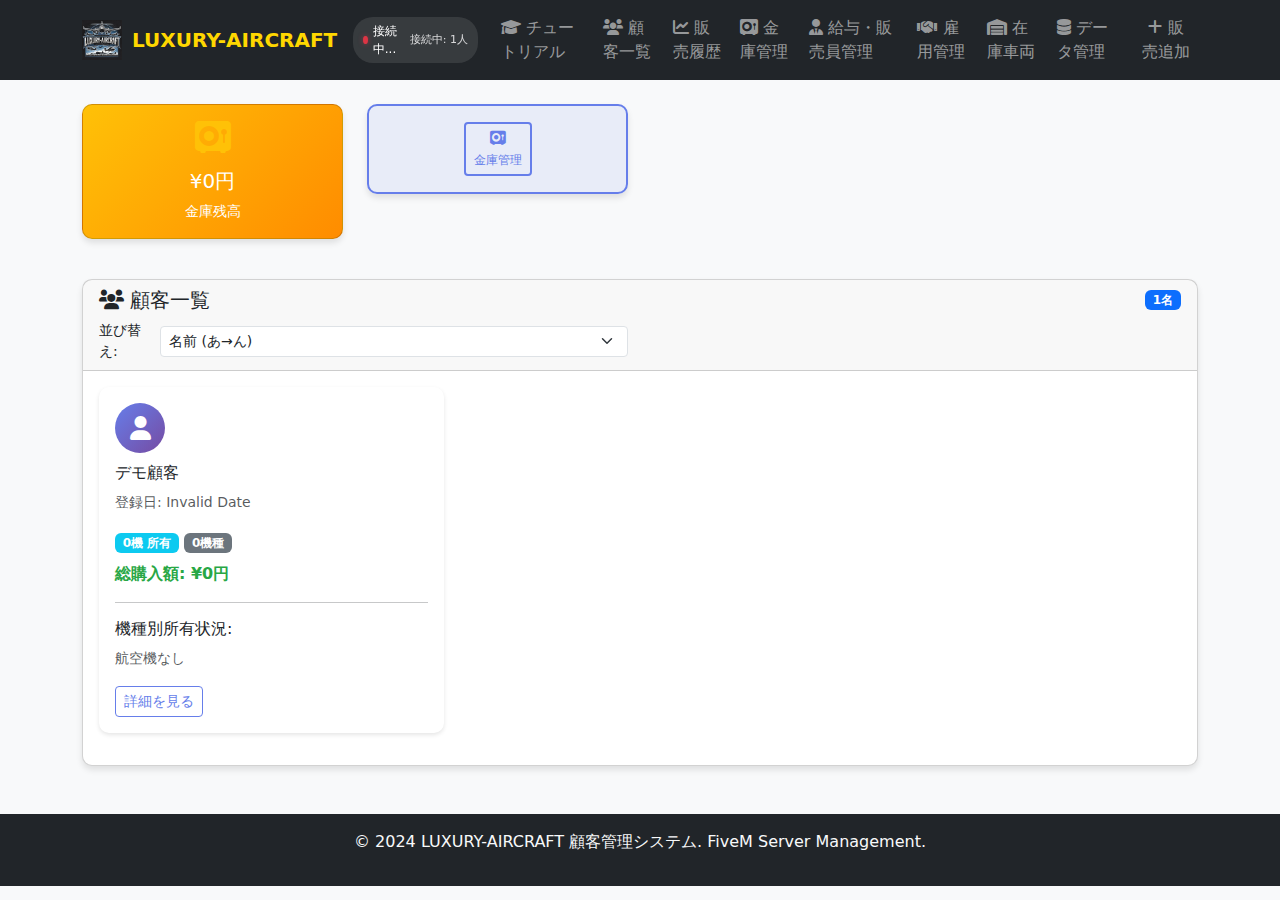
<file: index.html>
<!DOCTYPE html>
<html lang="ja">
<head>
    <meta charset="UTF-8">
    <meta name="viewport" content="width=device-width, initial-scale=1.0">
    <title>LUXURY-AIRCRAFT 顧客管理システム</title>
    <link href="https://cdn.jsdelivr.net/npm/bootstrap@5.1.3/dist/css/bootstrap.min.css" rel="stylesheet">
    <link href="https://cdnjs.cloudflare.com/ajax/libs/font-awesome/6.0.0/css/all.min.css" rel="stylesheet">
    <link href="style.css" rel="stylesheet">
</head>
<body class="bg-light">
    <!-- ナビゲーションバー -->
    <nav class="navbar navbar-expand-lg navbar-dark bg-dark">
        <div class="container">
            <a class="navbar-brand d-flex align-items-center" href="#" id="home-link">
                <img src="img/logo.png" alt="Luxury Aircraft Logo" style="height:40px; width:auto; margin-right:10px;">
                <span>LUXURY-AIRCRAFT</span>
            </a>
            <button class="navbar-toggler" type="button" data-bs-toggle="collapse" data-bs-target="#navbarNav">
                <span class="navbar-toggler-icon"></span>
            </button>
            <!-- 共有状態表示 -->
            <div class="store-connection">
                <div class="connection-status">
                    <div id="connection-indicator" class="indicator offline">
                        <span class="indicator-dot"></span>
                        <span id="connection-text">接続中...</span>
                    </div>
                    <div class="store-info">
                        <span id="online-users">接続中: 1人</span>
                    </div>
                </div>
            </div>
            
            <div class="collapse navbar-collapse" id="navbarNav">
                <ul class="navbar-nav ms-auto">
                    <li class="nav-item">
                        <a class="nav-link" href="#" onclick="showSectionAndCloseNav('tutorial')">
                            <i class="fas fa-graduation-cap"></i> チュートリアル
                        </a>
                    </li>
                    <li class="nav-item">
                        <a class="nav-link" href="#" onclick="showSectionAndCloseNav('customers')">
                            <i class="fas fa-users"></i> 顧客一覧
                        </a>
                    </li>

                    <li class="nav-item">
                        <a class="nav-link" href="#" onclick="showSectionAndCloseNav('sales')">
                            <i class="fas fa-chart-line"></i> 販売履歴
                        </a>
                    </li>
                    <li class="nav-item">
                        <a class="nav-link" href="#" onclick="showSectionAndCloseNav('cashbox')">
                            <i class="fas fa-vault"></i> 金庫管理
                        </a>
                    </li>
                    <li class="nav-item">
                        <a class="nav-link" href="#" onclick="showSectionAndCloseNav('salespeople')">
                            <i class="fas fa-user-tie"></i> 給与・販売員管理
                        </a>
                    </li>
                    <li class="nav-item">
                        <a class="nav-link" href="#" onclick="showSectionAndCloseNav('employment')">
                            <i class="fas fa-handshake"></i> 雇用管理
                        </a>
                    </li>
                    <li class="nav-item">
                        <a class="nav-link" href="#" onclick="showSectionAndCloseNav('inventory')">
                            <i class="fas fa-warehouse"></i> 在庫車両
                        </a>
                    </li>
                    <li class="nav-item">
                        <a class="nav-link" href="#" onclick="showSectionAndCloseNav('data-management')">
                            <i class="fas fa-database"></i> データ管理
                        </a>
                    </li>
                    <li class="nav-item">
                        <a class="nav-link btn btn-success ms-2" href="#" onclick="showSectionAndCloseNav('add-sale')">
                            <i class="fas fa-plus"></i> 販売追加
                        </a>
                    </li>
                </ul>
            </div>
        </div>
    </nav>

    <div class="container mt-4">

        <!-- ダッシュボード -->
        <div id="dashboard-section" class="section active">
            <div class="row mb-4">
                <div class="col-lg-3 col-md-4 mb-3">
                    <div class="card stats-card cashbox-card">
                        <div class="card-body text-center">
                            <i class="fas fa-vault fa-2x mb-3 text-warning"></i>
                            <h5 id="cashbox-balance">¥0</h5>
                            <p class="mb-0 small">金庫残高</p>
                        </div>
                    </div>
                </div>
                <div class="col-lg-3 col-md-4 mb-3">
                    <div class="card stats-card action-card">
                        <div class="card-body text-center">
                            <button class="btn btn-outline-primary btn-sm" onclick="showSectionAndCloseNav('cashbox')">
                                <i class="fas fa-vault"></i><br>
                                <span class="small">金庫管理</span>
                            </button>
                        </div>
                    </div>
                </div>
            </div>

            <div class="row">
                <div class="col-12">
                    <div class="card">
                        <div class="card-header">
                            <div class="d-flex justify-content-between align-items-center mb-2">
                                <h5 class="mb-0"><i class="fas fa-users"></i> 顧客一覧</h5>
                                <span class="badge bg-primary" id="customer-count">0名</span>
                            </div>
                            <div class="row align-items-center">
                                <div class="col-md-6">
                                    <div class="d-flex align-items-center">
                                        <label for="dashboard-sort" class="form-label me-2 mb-0 small">並び替え:</label>
                                                                <select class="form-select form-select-sm" id="dashboard-sort" onchange="handleDashboardSort()">
                            <option value="name-asc">名前 (あ→ん)</option>
                            <option value="name-desc">名前 (ん→あ)</option>
                            <option value="amount-desc">購入額 (高→低)</option>
                            <option value="amount-asc">購入額 (低→高)</option>
                            <option value="aircraft-desc">所有機数 (多→少)</option>
                            <option value="aircraft-asc">所有機数 (少→多)</option>
                            <option value="purchase-desc">購入日 (新→古)</option>
                            <option value="purchase-asc">購入日 (古→新)</option>
                        </select>
                                    </div>
                                </div>
                            </div>
                        </div>
                        <div class="card-body">
                            <div id="customers-grid" class="row">
                                <!-- 顧客カードがここに表示されます -->
                            </div>
                        </div>
                    </div>
                </div>
            </div>
        </div>

        <!-- チュートリアルセクション -->
        <div id="tutorial-section" class="section">
            <div class="card">
                <div class="card-header">
                    <h5><i class="fas fa-graduation-cap"></i> システムチュートリアル</h5>
                    <p class="mb-0 small text-muted">各機能の使い方を詳しく説明します</p>
                </div>
                <div class="card-body">
                    <!-- チュートリアル選択 -->
                    <div class="row mb-4">
                        <div class="col-md-12">
                            <div class="d-flex flex-wrap gap-2">
                                <button class="btn btn-outline-primary" onclick="showTutorial('overview')">
                                    <i class="fas fa-info-circle"></i> システム概要
                                </button>
                                <button class="btn btn-outline-success" onclick="showTutorial('dashboard')">
                                    <i class="fas fa-tachometer-alt"></i> ダッシュボード
                                </button>
                                <button class="btn btn-outline-info" onclick="showTutorial('customers')">
                                    <i class="fas fa-users"></i> 顧客管理
                                </button>
                                <button class="btn btn-outline-warning" onclick="showTutorial('sales')">
                                    <i class="fas fa-chart-line"></i> 販売管理
                                </button>
                                <button class="btn btn-outline-secondary" onclick="showTutorial('cashbox')">
                                    <i class="fas fa-vault"></i> 金庫管理
                                </button>
                                <button class="btn btn-outline-primary" onclick="showTutorial('salary')">
                                    <i class="fas fa-money-bill-wave"></i> 給与管理
                                </button>
                                <button class="btn btn-outline-danger" onclick="showTutorial('employment')">
                                    <i class="fas fa-user-tie"></i> 雇用管理
                                </button>
                                <button class="btn btn-outline-dark" onclick="showTutorial('inventory')">
                                    <i class="fas fa-warehouse"></i> 在庫管理
                                </button>
                                <button class="btn btn-outline-success" onclick="showTutorial('add-sale')">
                                    <i class="fas fa-plus"></i> 販売追加
                                </button>
                            </div>
                        </div>
                    </div>
                    
                    <!-- チュートリアル内容 -->
                    <div id="tutorial-content">
                        <div class="text-center py-5">
                            <i class="fas fa-graduation-cap fa-3x text-muted mb-3"></i>
                            <h4 class="text-muted">上のボタンから学習したい機能を選択してください</h4>
                            <p class="text-muted">各機能の詳細な使い方を画像付きで説明します</p>
                        </div>
                    </div>
                </div>
            </div>
        </div>

        <!-- 顧客一覧セクション -->
        <div id="customers-section" class="section">
            <div class="card">
                <div class="card-header">
                    <div class="d-flex justify-content-between align-items-center mb-2">
                        <h5 class="mb-0"><i class="fas fa-users"></i> 顧客一覧</h5>
                    </div>
                    
                    <!-- 検索・フィルター機能 -->
                    <div class="row align-items-center mb-3">
                        <div class="col-md-4">
                            <div class="d-flex align-items-center">
                                <label for="customers-sort" class="form-label me-2 mb-0 small">並び替え:</label>
                                <select class="form-select form-select-sm" id="customers-sort" onchange="handleCustomersSort()">
                                    <option value="name-asc">名前 (あ→ん)</option>
                                    <option value="name-desc">名前 (ん→あ)</option>
                                    <option value="amount-desc">購入額 (高→低)</option>
                                    <option value="amount-asc">購入額 (低→高)</option>
                                    <option value="aircraft-desc">所有機数 (多→少)</option>
                                    <option value="aircraft-asc">所有機数 (少→多)</option>
                                    <option value="purchase-desc">購入日 (新→古)</option>
                                    <option value="purchase-asc">購入日 (古→新)</option>
                                </select>
                            </div>
                        </div>
                        <div class="col-md-4">
                            <div class="d-flex align-items-center">
                                <label for="aircraft-filter" class="form-label me-2 mb-0 small">航空機検索:</label>
                                <select class="form-select form-select-sm" id="aircraft-filter" onchange="handleAircraftFilter()">
                                    <option value="">すべての顧客</option>
                                    <!-- 航空機選択肢はJavaScriptで動的に生成されます -->
                                </select>
                            </div>
                        </div>
                        <div class="col-md-4">
                            <div class="d-flex align-items-center">
                                <label for="ownership-filter" class="form-label me-2 mb-0 small">所有状況:</label>
                                <select class="form-select form-select-sm" id="ownership-filter" onchange="handleOwnershipFilter()">
                                    <option value="all">全員</option>
                                    <option value="owner">所有者のみ</option>
                                    <option value="non-owner">非所有者のみ</option>
                                </select>
                            </div>
                        </div>
                    </div>

                    <!-- 検索結果表示 -->
                    <div id="aircraft-search-result" class="alert alert-info" style="display: none;">
                        <!-- 検索結果の説明がここに表示されます -->
                    </div>
                </div>
                <div class="card-body">
                    <div class="table-responsive">
                        <table class="table table-hover">
                            <thead>
                                <tr>
                                    <th>顧客名</th>
                                    <th>読み仮名</th>
                                    <th>所有航空機数</th>
                                    <th>総購入額</th>
                                    <th>購入日</th>
                                    <th>操作</th>
                                </tr>
                            </thead>
                            <tbody id="customers-table">
                                <!-- 顧客データがここに表示されます -->
                            </tbody>
                        </table>
                    </div>
                </div>
            </div>
        </div>



        <!-- 販売履歴セクション -->
        <div id="sales-section" class="section">
            <div class="card">
                <div class="card-header">
                    <div class="d-flex justify-content-between align-items-center">
                        <h5 class="mb-0"><i class="fas fa-chart-line"></i> 販売履歴</h5>
                                                    <div>
                                <button class="btn btn-outline-primary btn-sm me-2" onclick="migrateToNewCalculationMethod()">
                                    <i class="fas fa-calculator"></i> 新計算方法に移行
                                </button>
                                <button class="btn btn-outline-danger btn-sm me-2" onclick="forceFullReinitialization()">
                                    <i class="fas fa-sync-alt"></i> 全データ再初期化
                                </button>
                                <button class="btn btn-outline-warning btn-sm" onclick="startManualDataMigration()">
                                    <i class="fas fa-database"></i> データ移行
                                </button>
                            </div>
                    </div>
                </div>
                <div class="card-body">
                    <div class="table-responsive">
                        <table class="table table-hover">
                            <thead>
                                <tr>
                                    <th>販売日</th>
                                    <th>顧客名</th>
                                    <th>航空機名</th>
                                    <th>台数</th>
                                    <th>販売方法</th>
                                    <th>総販売価格</th>
                                    <th>担当販売員</th>
                                    <th>販売員給与</th>
                                    <th>ディーラー利益</th>
                                    <th>操作</th>
                                </tr>
                            </thead>
                            <tbody id="sales-table">
                                <!-- 販売データがここに表示されます -->
                            </tbody>
                        </table>
                    </div>
                </div>
            </div>
        </div>

        <!-- データ管理セクション -->
        <div id="data-management-section" class="section">
            <div class="row">
                <!-- 同期機能 -->
                <div class="col-md-6 mb-4">
                    <div class="card">
                        <div class="card-header bg-primary text-white">
                            <h5 class="mb-0"><i class="fas fa-sync-alt"></i> データ同期機能</h5>
                        </div>
                        <div class="card-body">
                                                <div id="sync-status">
                        <div class="sync-status inactive">
                            <i class="fas fa-exclamation-circle"></i> GitHub Gist同期: 無効
                        </div>
                    </div>
                    
                    <div id="rate-limit-info" class="rate-limit-info" style="display: none;">
                        <h6><i class="fas fa-tachometer-alt"></i> APIレート制限情報</h6>
                        <div class="row">
                            <div class="col-md-6">
                                <small>残りリクエスト: <span id="rate-remaining">-</span></small>
                            </div>
                            <div class="col-md-6">
                                <small>リセット時刻: <span id="rate-reset">-</span></small>
                            </div>
                        </div>
                        <div class="progress mt-2" style="height: 8px;">
                            <div id="rate-progress" class="progress-bar" role="progressbar" style="width: 0%"></div>
                        </div>
                    </div>
                            
                            <div class="sync-info">
                                <h6><i class="fas fa-info-circle"></i> データ同期について</h6>
                                <p class="mb-2">GitHub Gistを使用してチーム全体でデータを自動同期できます。</p>
                                                                        <ul class="mb-0 small">
                                            <li>インテリジェント同期（変更時のみ実行）</li>
                                            <li>2分ごとにチェック、最大5分間隔で同期</li>
                                            <li>複数人同時作業対応</li>
                                            <li>データの競合を自動解決</li>
                                            <li>APIレート制限の自動管理</li>
                                        </ul>
                            </div>
                            
                            <div class="sync-controls">
                                <button class="btn btn-success" onclick="createDataGist()">
                                    <i class="fas fa-plus"></i> 新規同期作成
                                </button>
                                <button class="btn btn-primary" onclick="joinGistSync()">
                                    <i class="fas fa-link"></i> 同期に参加
                                </button>
                                <button class="btn btn-info" onclick="manualSync()">
                                    <i class="fas fa-sync"></i> 手動同期
                                </button>
                                <button class="btn btn-warning" onclick="disconnectGistSync()">
                                    <i class="fas fa-unlink"></i> 同期解除
                                </button>
                            </div>
                        </div>
                    </div>
                </div>
                
                <!-- データバックアップ・復元 -->
                <div class="col-md-6 mb-4">
                    <div class="card">
                        <div class="card-header bg-info text-white">
                            <h5 class="mb-0"><i class="fas fa-database"></i> データバックアップ</h5>
                        </div>
                        <div class="card-body">
                            <div class="sync-info">
                                <h6><i class="fas fa-shield-alt"></i> データの安全性</h6>
                                <p class="mb-2">重要なデータは定期的にバックアップを作成してください。</p>
                                <ul class="mb-0 small">
                                    <li>ローカルストレージに自動保存</li>
                                    <li>JSON形式でエクスポート可能</li>
                                    <li>ワンクリックでデータ復元</li>
                                    <li>データ整合性チェック機能</li>
                                </ul>
                            </div>
                            
                            <div class="sync-controls">
                                <button class="btn btn-success" onclick="exportAllData()">
                                    <i class="fas fa-download"></i> データエクスポート
                                </button>
                                <button class="btn btn-primary" onclick="importDataFromFile()">
                                    <i class="fas fa-upload"></i> データインポート
                                </button>
                                <button class="btn btn-warning" onclick="resetAllData()">
                                    <i class="fas fa-trash-alt"></i> 全データリセット
                                </button>
                            </div>
                        </div>
                    </div>
                </div>
            </div>
            
            <!-- GitHub Pages デプロイ -->
            <div class="card">
                <div class="card-header bg-success text-white">
                    <h5 class="mb-0"><i class="fab fa-github"></i> GitHub Pages デプロイ</h5>
                </div>
                <div class="card-body">
                    <div class="sync-info">
                        <h6><i class="fas fa-globe"></i> Webサイトとして公開</h6>
                        <p>このアプリケーションを無料でWebサイトとして公開できます。</p>
                    </div>
                    
                    <div class="sync-setup-form">
                        <div class="row">
                            <div class="col-md-6">
                                <div class="form-group">
                                    <label for="github-repo-url">GitHubリポジトリURL</label>
                                    <input type="url" id="github-repo-url" placeholder="https://github.com/username/repo-name">
                                </div>
                                <button class="btn btn-primary me-2" onclick="saveGitHubUrl()">
                                    <i class="fas fa-save"></i> URL保存
                                </button>
                                <button class="btn btn-outline-primary" onclick="openGitHubRepo()">
                                    <i class="fab fa-github"></i> リポジトリを開く
                                </button>
                            </div>
                            <div class="col-md-6">
                                <div class="form-group">
                                    <label for="github-pages-url">公開URL</label>
                                    <input type="url" id="github-pages-url" placeholder="https://username.github.io/repo-name">
                                </div>
                                <button class="btn btn-success me-2" onclick="savePublicUrl()">
                                    <i class="fas fa-save"></i> URL保存
                                </button>
                                <button class="btn btn-outline-success" onclick="openPublicPage()">
                                    <i class="fas fa-external-link-alt"></i> サイトを開く
                                </button>
                            </div>
                        </div>
                    </div>
                    
                    <div class="sync-controls">
                        <button class="btn btn-info" onclick="downloadAllFiles()">
                            <i class="fas fa-download"></i> 全ファイルダウンロード
                        </button>
                        <button class="btn btn-primary" onclick="copyPublicUrl()">
                            <i class="fas fa-copy"></i> URLをコピー
                        </button>
                    </div>
                </div>
            </div>
        </div>

        <!-- 販売追加セクション -->
        <div id="add-sale-section" class="section">
            <div class="card">
                <div class="card-header">
                    <h5><i class="fas fa-plus"></i> 新規販売登録</h5>
                </div>
                <div class="card-body">
                    <form id="sale-form">
                        <div class="row">
                            <div class="col-md-6">
                                <div class="mb-3">
                                    <label for="customer-select" class="form-label">顧客選択</label>
                                    <select class="form-select" id="customer-select" required onchange="handleCustomerChange(this)">
                                        <option value="">選択してください</option>
                                        <option value="new">新規顧客</option>
                                    </select>
                                    <div class="text-muted small">既存顧客または新規顧客を選択</div>
                                </div>
                                <div class="mb-3" id="new-customer-container" style="display: none;">
                                    <label for="customer-name" class="form-label">新規顧客名</label>
                                    <input type="text" class="form-control" id="customer-name">
                                    <div class="text-muted small">新規顧客の名前を入力してください</div>
                                </div>
                            </div>
                            <div class="col-md-6">
                                <div class="mb-3">
                                    <label for="sale-method" class="form-label">
                                        <i class="fas fa-cogs text-primary"></i> 販売方法選択
                                    </label>
                                    <select class="form-select border-primary" id="sale-method" onchange="handleSaleMethodChange(event)">
                                        <option value="inventory-priority">在庫から販売（優先・仕入れ0円）</option>
                                        <option value="new-purchase">新規仕入れで販売</option>
                                    </select>
                                    <div id="sale-method-info" class="text-success small">在庫がある場合は仕入れコスト0円で販売</div>
                                </div>
                                <div class="mb-3">
                                    <label for="aircraft-name" class="form-label">
                                        <i class="fas fa-plane text-secondary"></i> 航空機選択
                                    </label>
                                    <select class="form-select" id="aircraft-name" required onchange="handleAircraftChange(event)">
                                        <option value="">選択してください</option>
                                        <!-- 航空機選択肢はJavaScriptで動的に生成されます -->
                                    </select>
                                    <div id="aircraft-info" class="text-muted small mt-1">
                                        航空機を選択してください
                                    </div>
                                </div>
                            </div>
                        </div>
                        <div class="row">
                            <div class="col-md-6">
                                <div class="mb-3">
                                    <label for="salesperson-select" class="form-label">担当販売員</label>
                                    <select class="form-select" id="salesperson-select" required>
                                        <option value="">選択してください</option>
                                        <!-- 販売員選択肢はJavaScriptで動的に生成されます -->
                                    </select>
                                    <div class="text-muted small">販売を担当する販売員を選択してください</div>
                                </div>
                            </div>
                            <div class="col-md-6">
                                <div class="mb-3">
                                    <label for="sale-date" class="form-label">販売日</label>
                                    <input type="datetime-local" class="form-control" id="sale-date" required>
                                </div>
                            </div>
                        </div>
                        <div class="row">
                            <div class="col-md-3">
                                <div class="mb-3">
                                    <label for="quantity" class="form-label">台数</label>
                                    <input type="number" class="form-control" id="quantity" min="1" value="1" required oninput="updateDiscountCalculation()">
                                    <div class="text-muted small">購入台数</div>
                                </div>
                            </div>
                            <div class="col-md-3">
                                <div class="mb-3">
                                    <label for="sale-price" class="form-label">単価 (円)</label>
                                    <input type="number" class="form-control" id="sale-price" min="0" required oninput="updateDiscountCalculation()">
                                    <div id="price-info" class="text-info small mt-1"></div>
                                </div>
                            </div>
                            <div class="col-md-3">
                                <div class="mb-3">
                                    <label for="discount-rate" class="form-label">割引率 (%)</label>
                                    <input type="number" class="form-control" id="discount-rate" min="0" max="70" value="0" oninput="updateDiscountCalculation()">
                                    <div class="text-muted small">1台分のみ適用</div>
                                    <div id="discount-info" class="mt-1"></div>
                                </div>
                            </div>
                            <div class="col-md-3">
                                <div class="mb-3">
                                    <div class="form-check">
                                        <input class="form-check-input" type="checkbox" id="is-gift" onchange="handleGiftChange()">
                                        <label class="form-check-label" for="is-gift">
                                            <i class="fas fa-gift"></i> プレゼント
                                        </label>
                                    </div>
                                    <div class="text-muted small">無料でプレゼントする場合</div>
                                </div>
                            </div>
                        </div>
                        <!-- 新規航空機登録フォーム -->
                        <div class="mb-3" id="new-aircraft-container" style="display: none;">
                            <div class="card border-info">
                                <div class="card-header bg-info text-white">
                                    <h6 class="mb-0"><i class="fas fa-plus"></i> 新規航空機登録</h6>
                                </div>
                                <div class="card-body">
                                    <div class="row">
                                        <div class="col-md-6">
                                            <div class="mb-3">
                                                <label for="new-aircraft-name" class="form-label">航空機名</label>
                                                <input type="text" class="form-control" id="new-aircraft-name" placeholder="例: Boeing 747">
                                                <div class="text-muted small">新しい航空機の名前を入力してください</div>
                                            </div>
                                        </div>
                                        <div class="col-md-6">
                                            <div class="mb-3">
                                                <label for="new-aircraft-category" class="form-label">カテゴリ</label>
                                                <select class="form-select" id="new-aircraft-category">
                                                    <option value="">選択してください</option>
                                                    <option value="ヘリコプター (Vanila)">ヘリコプター (Vanila)</option>
                                                    <option value="MOD">MOD</option>
                                                    <option value="海外実車">海外実車</option>
                                                    <option value="軍事車両">軍事車両</option>
                                                    <option value="飛行機">飛行機</option>
                                                    <option value="その他">その他</option>
                                                </select>
                                                <div class="text-muted small">航空機のカテゴリを選択してください</div>
                                            </div>
                                        </div>
                                    </div>
                                    <div class="row">
                                        <div class="col-md-6">
                                            <div class="mb-3">
                                                <label for="new-aircraft-price" class="form-label">定価 (円)</label>
                                                <input type="number" class="form-control" id="new-aircraft-price" min="1" placeholder="100000000">
                                                <div class="text-muted small">航空機の定価を入力してください</div>
                                            </div>
                                        </div>
                                        <div class="col-md-6">
                                            <div class="mb-3">
                                                <label for="new-aircraft-english" class="form-label">英語名（任意）</label>
                                                <input type="text" class="form-control" id="new-aircraft-english" placeholder="例: Boeing 747">
                                                <div class="text-muted small">英語名（任意）</div>
                                            </div>
                                        </div>
                                    </div>
                                    <div class="d-flex gap-2">
                                        <button type="button" class="btn btn-info" onclick="registerNewAircraft()">
                                            <i class="fas fa-save"></i> 航空機を登録
                                        </button>
                                        <button type="button" class="btn btn-secondary" onclick="cancelNewAircraft()">
                                            <i class="fas fa-times"></i> キャンセル
                                        </button>
                                    </div>
                                </div>
                            </div>
                        </div>
                        
                        <!-- 新規仕入れフォーム -->
                        <div class="mb-3" id="new-purchase-container" style="display: none;">
                            <div class="card border-success">
                                <div class="card-header bg-success text-white">
                                    <h6 class="mb-0"><i class="fas fa-truck"></i> 新規仕入れ情報</h6>
                                </div>
                                <div class="card-body">
                                    <div class="row">
                                        <div class="col-md-6">
                                            <div class="mb-3">
                                                <label for="purchase-aircraft-name" class="form-label">航空機選択</label>
                                                <select class="form-select" id="purchase-aircraft-name" onchange="handlePurchaseAircraftChange(event)">
                                                    <option value="">航空機を選択してください</option>
                                                    <!-- 航空機選択肢はJavaScriptで動的に生成されます -->
                                                </select>
                                                <div class="text-muted small">仕入れする航空機を選択してください</div>
                                            </div>
                                        </div>
                                        <div class="col-md-6">
                                            <div class="mb-3">
                                                <label for="purchase-quantity" class="form-label">仕入れ数量</label>
                                                <input type="number" class="form-control" id="purchase-quantity" min="1" value="1" onchange="updatePurchaseCalculation()">
                                                <div class="text-muted small">仕入れする数量を入力してください</div>
                                            </div>
                                        </div>
                                    </div>
                                    <div class="row">
                                        <div class="col-md-6">
                                            <div class="mb-3">
                                                <label for="purchase-price-per-unit" class="form-label">仕入れ単価（円）</label>
                                                <input type="number" class="form-control" id="purchase-price-per-unit" min="1" onchange="updatePurchaseCalculation()">
                                                <div class="text-muted small" id="purchase-price-suggestion">推奨仕入れ価格が表示されます</div>
                                            </div>
                                        </div>
                                        <div class="col-md-6">
                                            <div class="mb-3">
                                                <label class="form-label">仕入れ合計</label>
                                                <div class="form-control-plaintext fw-bold" id="purchase-total-display">¥0</div>
                                                <div class="text-muted small">仕入れ単価 × 数量</div>
                                            </div>
                                        </div>
                                    </div>
                                    <div class="alert alert-info">
                                        <i class="fas fa-info-circle"></i> 
                                        <strong>新規仕入れ販売</strong>: 仕入れと同時に販売を行います。余剰分は在庫として保管されます。
                                    </div>
                                    <div class="d-flex gap-2">
                                        <button type="button" class="btn btn-success" onclick="confirmNewPurchase()">
                                            <i class="fas fa-check"></i> 仕入れ情報を確定
                                        </button>
                                        <button type="button" class="btn btn-secondary" onclick="cancelNewPurchase()">
                                            <i class="fas fa-times"></i> キャンセル
                                        </button>
                                    </div>
                                </div>
                            </div>
                        </div>
                        <button type="submit" class="btn btn-primary">
                            <i class="fas fa-save"></i> 販売を登録
                        </button>
                        <button type="button" class="btn btn-secondary ms-2" onclick="clearForm()">
                            <i class="fas fa-times"></i> クリア
                        </button>
                    </form>
                </div>
            </div>
        </div>

        <!-- 金庫管理セクション -->
        <div id="cashbox-section" class="section">
            <div class="row">
                <!-- 現在の金庫状況 -->
                <div class="col-md-4 mb-4">
                    <div class="card cashbox-status-card">
                        <div class="card-header bg-warning text-dark">
                            <h5 class="mb-0"><i class="fas fa-vault"></i> 金庫状況</h5>
                        </div>
                        <div class="card-body text-center">
                            <i class="fas fa-vault fa-4x mb-3 text-warning"></i>
                            <h3 class="text-warning mb-3">
                                現在残高
                            </h3>
                            <h2 class="price-tag mb-4" id="cashbox-current-balance">¥0</h2>
                            <div class="row text-center">
                                <div class="col-6">
                                    <small class="text-muted">入金回数</small>
                                    <h6 id="deposit-count">0回</h6>
                                </div>
                                <div class="col-6">
                                    <small class="text-muted">出金回数</small>
                                    <h6 id="withdrawal-count">0回</h6>
                                </div>
                            </div>
                        </div>
                    </div>
                </div>

                <!-- 手動操作 -->
                <div class="col-md-8 mb-4">
                    <div class="card">
                        <div class="card-header">
                            <h5 class="mb-0"><i class="fas fa-hand-holding-usd"></i> 手動操作</h5>
                        </div>
                        <div class="card-body">
                            <div class="row">
                                <!-- 手動入金フォーム -->
                                <div class="col-lg-4 col-md-6 mb-3">
                                    <div class="card border-success">
                                        <div class="card-header bg-success text-white">
                                            <h6 class="mb-0"><i class="fas fa-plus-circle"></i> 手動入金</h6>
                                        </div>
                                        <div class="card-body">
                                            <form id="deposit-form">
                                                <div class="mb-3">
                                                    <label for="deposit-amount" class="form-label">入金額 (円)</label>
                                                    <input type="number" class="form-control" id="deposit-amount" min="1" required>
                                                </div>
                                                <div class="mb-3">
                                                    <label for="deposit-description" class="form-label">内容</label>
                                                    <input type="text" class="form-control" id="deposit-description" placeholder="例: 外部収入、補填" required>
                                                </div>
                                                <button type="submit" class="btn btn-success w-100">
                                                    <i class="fas fa-plus-circle"></i> 入金実行
                                                </button>
                                            </form>
                                        </div>
                                    </div>
                                </div>

                                <!-- 出金フォーム -->
                                <div class="col-lg-4 col-md-6 mb-3">
                                    <div class="card border-danger">
                                        <div class="card-header bg-danger text-white">
                                            <h6 class="mb-0"><i class="fas fa-minus-circle"></i> 手動出金</h6>
                                        </div>
                                        <div class="card-body">
                                            <form id="withdrawal-form">
                                                <div class="mb-3">
                                                    <label for="withdrawal-amount" class="form-label">出金額 (円)</label>
                                                    <input type="number" class="form-control" id="withdrawal-amount" min="1" required>
                                                </div>
                                                <div class="mb-3">
                                                    <label for="withdrawal-description" class="form-label">内容</label>
                                                    <input type="text" class="form-control" id="withdrawal-description" placeholder="例: イベント支払い" required>
                                                </div>
                                                <button type="submit" class="btn btn-danger w-100">
                                                    <i class="fas fa-minus-circle"></i> 出金実行
                                                </button>
                                            </form>
                                        </div>
                                    </div>
                                </div>

                                <!-- 残高調整フォーム -->
                                <div class="col-lg-4 col-md-12 mb-3">
                                    <div class="card border-info">
                                        <div class="card-header bg-info text-white">
                                            <h6 class="mb-0"><i class="fas fa-edit"></i> 残高調整</h6>
                                        </div>
                                        <div class="card-body">
                                            <form id="adjustment-form">
                                                <div class="mb-3">
                                                    <label for="adjustment-balance" class="form-label">新しい残高 (円)</label>
                                                    <input type="number" class="form-control" id="adjustment-balance" min="0" required>
                                                </div>
                                                <div class="mb-3">
                                                    <label for="adjustment-description" class="form-label">調整理由</label>
                                                    <input type="text" class="form-control" id="adjustment-description" placeholder="例: 手動修正、実地確認" required>
                                                </div>
                                                <button type="submit" class="btn btn-info w-100">
                                                    <i class="fas fa-edit"></i> 残高調整
                                                </button>
                                            </form>
                                        </div>
                                    </div>
                                </div>
                            </div>
                        </div>
                    </div>
                </div>
            </div>

            <!-- 金庫履歴 -->
            <div class="card">
                <div class="card-header">
                    <div class="d-flex justify-content-between align-items-center">
                        <h5 class="mb-0"><i class="fas fa-history"></i> 金庫履歴</h5>
                        <button class="btn btn-outline-warning btn-sm" onclick="forceCashboxReconstruction()">
                            <i class="fas fa-sync"></i> 金庫データ再構築
                        </button>
                    </div>
                </div>
                <div class="card-body">
                    <div class="table-responsive">
                        <table class="table table-hover">
                            <thead>
                                <tr>
                                    <th>日時</th>
                                    <th>種類</th>
                                    <th>金額</th>
                                    <th>内容</th>
                                    <th>残高</th>
                                </tr>
                            </thead>
                            <tbody id="cashbox-history-table">
                                <!-- 金庫履歴がここに表示されます -->
                            </tbody>
                        </table>
                    </div>
                </div>
            </div>
        </div>

        <!-- 在庫車両管理セクション -->
        <div id="inventory-section" class="section">
            <div class="row">
                <!-- 在庫統計 -->
                <div class="col-md-4 mb-4">
                    <div class="card">
                        <div class="card-header bg-primary text-white">
                            <h5 class="mb-0"><i class="fas fa-warehouse"></i> 在庫状況</h5>
                        </div>
                        <div class="card-body text-center">
                            <i class="fas fa-plane fa-4x mb-3 text-primary"></i>
                            <h3 class="text-primary mb-3">在庫車両</h3>
                            <h2 class="mb-4" id="inventory-count">0台</h2>
                            <div class="row text-center">
                                <div class="col-6">
                                    <small class="text-muted">総在庫価値</small>
                                    <h6 class="price-tag" id="inventory-value">¥0</h6>
                                </div>
                                <div class="col-6">
                                    <small class="text-muted">仕入コスト</small>
                                    <h6 class="text-info" id="inventory-cost">¥0</h6>
                                </div>
                            </div>
                        </div>
                    </div>
                </div>

                <!-- 在庫追加フォーム -->
                <div class="col-md-8 mb-4">
                    <div class="card">
                        <div class="card-header">
                            <h5 class="mb-0"><i class="fas fa-plus"></i> 在庫車両追加</h5>
                        </div>
                        <div class="card-body">
                            <form id="inventory-form">
                                <div class="row">
                                    <div class="col-md-6">
                                        <div class="mb-3">
                                            <label for="inventory-aircraft-name" class="form-label">航空機名</label>
                                            <select class="form-select" id="inventory-aircraft-name" required>
                                                <option value="">選択してください</option>
                                                <!-- 航空機選択肢はJavaScriptで動的に生成されます -->
                                            </select>
                                            <div id="inventory-aircraft-info" class="text-muted small mt-1">
                                                航空機を選択してください
                                            </div>
                                        </div>
                                    </div>
                                    <div class="col-md-6">
                                        <div class="mb-3">
                                            <label for="inventory-quantity" class="form-label">在庫数</label>
                                            <input type="number" class="form-control" id="inventory-quantity" min="1" value="1" required>
                                            <div class="text-muted small">追加する在庫数</div>
                                        </div>
                                    </div>
                                </div>
                                <div class="row">
                                    <div class="col-md-6">
                                        <div class="mb-3">
                                            <label for="inventory-purchase-price" class="form-label">仕入価格 (円)</label>
                                            <input type="number" class="form-control" id="inventory-purchase-price" min="0" required>
                                            <div id="inventory-price-info" class="text-info small mt-1"></div>
                                        </div>
                                        <div class="mb-3">
                                            <div class="form-check">
                                                <input class="form-check-input" type="checkbox" id="inventory-free-stock" onchange="handleFreeStockChange()">
                                                <label class="form-check-label" for="inventory-free-stock">
                                                    <i class="fas fa-gift"></i> 無償在庫（仕入価格0円）
                                                </label>
                                            </div>
                                            <div class="text-muted small">もともとディーラーにあった車両など</div>
                                        </div>
                                    </div>
                                    <div class="col-md-6">
                                        <div class="mb-3">
                                            <label for="inventory-date" class="form-label">仕入日</label>
                                            <input type="datetime-local" class="form-control" id="inventory-date" required>
                                        </div>
                                    </div>
                                </div>
                                <div class="mb-3">
                                    <label for="inventory-notes" class="form-label">メモ</label>
                                    <input type="text" class="form-control" id="inventory-notes" placeholder="例: 新品、中古、特殊仕様など">
                                    <div class="text-muted small">在庫に関するメモ（任意）</div>
                                </div>
                                <button type="submit" class="btn btn-primary">
                                    <i class="fas fa-save"></i> 在庫追加
                                </button>
                                <button type="button" class="btn btn-secondary ms-2" onclick="clearInventoryForm()">
                                    <i class="fas fa-times"></i> クリア
                                </button>
                            </form>
                        </div>
                    </div>
                </div>
            </div>

            <!-- 在庫一覧 -->
            <div class="card">
                <div class="card-header">
                    <h5 class="mb-0"><i class="fas fa-list"></i> 在庫車両一覧</h5>
                </div>
                <div class="card-body">
                    <div class="table-responsive">
                        <table class="table table-hover">
                            <thead>
                                <tr>
                                    <th>航空機名</th>
                                    <th>在庫数</th>
                                    <th>仕入価格</th>
                                    <th>仕入日</th>
                                    <th>種別</th>
                                    <th>メモ</th>
                                    <th>操作</th>
                                </tr>
                            </thead>
                            <tbody id="inventory-table">
                                <!-- 在庫データがここに表示されます -->
                            </tbody>
                        </table>
                    </div>
                </div>
            </div>
        </div>

        <!-- 給与・販売員管理セクション -->
        <div id="salespeople-section" class="section">
            <div class="row mb-4">
                <!-- 給与管理カード -->
                <div class="col-md-6 mb-3">
                    <div class="card">
                        <div class="card-header bg-warning text-dark">
                            <h5><i class="fas fa-money-bill-wave"></i> 給与管理</h5>
                        </div>
                        <div class="card-body">
                            <div class="row text-center">
                                <div class="col-6">
                                    <div class="card stats-card">
                                        <div class="card-body">
                                            <h4 class="text-warning" id="total-pending-salary">¥0</h4>
                                            <small class="text-muted">未払い給与合計</small>
                                        </div>
                                    </div>
                                </div>
                                <div class="col-6">
                                    <div class="card stats-card">
                                        <div class="card-body">
                                            <button class="btn btn-success btn-sm" onclick="payAllSalaries()" id="pay-all-salaries-btn">
                                                <i class="fas fa-money-bill-wave"></i><br>
                                                <span class="small">全員給与支払い</span>
                                            </button>
                                        </div>
                                    </div>
                                </div>
                            </div>
                            <div class="mt-3">
                                <div class="alert alert-info">
                                    <h6><i class="fas fa-info-circle"></i> 給与管理について</h6>
                                    <p class="mb-0 small">Discordの「販売報告」チャンネルで各販売員が投稿した販売報告に対してチェックのリアクションを付けることで、給与が計算されます。サイト上で「全員給与支払い」ボタンを押すことで、未払い給与を一括で支払った判定になります。</p>
                                    <button class="btn btn-outline-warning btn-sm mt-2" onclick="forceSalaryReconstruction()">
                                        <i class="fas fa-sync"></i> 給与記録再構築
                                    </button>
                                </div>
                            </div>
                        </div>
                    </div>
                </div>

                <!-- 給与詳細カード -->
                <div class="col-md-6 mb-3">
                    <div class="card">
                        <div class="card-header bg-info text-white">
                            <h5><i class="fas fa-chart-bar"></i> 給与詳細</h5>
                        </div>
                        <div class="card-body">
                            <div id="salary-details">
                                <!-- 給与詳細がここに表示されます -->
                            </div>
                        </div>
                    </div>
                </div>
            </div>

            <!-- 販売員一覧 -->
            <div class="card">
                <div class="card-header">
                    <h5><i class="fas fa-user-tie"></i> 販売員一覧</h5>
                </div>
                <div class="card-body">
                    <div class="table-responsive">
                        <table class="table table-hover">
                            <thead>
                                <tr>
                                    <th>販売員名</th>
                                    <th>雇用日</th>
                                    <th>売上実績</th>
                                    <th>未払い給与</th>
                                    <th>受取給与</th>
                                    <th>雇用状態</th>
                                    <th>操作</th>
                                </tr>
                            </thead>
                            <tbody id="salespeople-table">
                                <!-- 販売員データがここに表示されます -->
                            </tbody>
                        </table>
                    </div>
                </div>
            </div>
        </div>

        <!-- 雇用管理セクション -->
        <div id="employment-section" class="section">
            <div class="row">
                <!-- 新規雇用フォーム -->
                <div class="col-md-6 mb-4">
                    <div class="card">
                        <div class="card-header">
                            <h5><i class="fas fa-plus"></i> 新規販売員雇用</h5>
                        </div>
                        <div class="card-body">
                            <form id="employment-form">
                                <div class="mb-3">
                                    <label for="salesperson-name" class="form-label">販売員名</label>
                                    <input type="text" class="form-control" id="salesperson-name" required>
                                    <div class="text-muted small">雇用する販売員の名前を入力してください</div>
                                </div>
                                <div class="mb-3">
                                    <label for="employment-date" class="form-label">雇用日</label>
                                    <input type="date" class="form-control" id="employment-date" required>
                                    <div class="text-muted small">雇用開始日を設定してください</div>
                                </div>
                                <div class="mb-3">
                                    <label for="employment-note" class="form-label">雇用メモ</label>
                                    <input type="text" class="form-control" id="employment-note" placeholder="例: 優秀な営業スキル、航空機知識豊富">
                                    <div class="text-muted small">雇用に関するメモ（任意）</div>
                                </div>
                                <button type="submit" class="btn btn-primary w-100">
                                    <i class="fas fa-handshake"></i> 雇用登録
                                </button>
                            </form>
                        </div>
                    </div>
                </div>

                <!-- 雇用統計 -->
                <div class="col-md-6 mb-4">
                    <div class="card">
                        <div class="card-header">
                            <h5><i class="fas fa-chart-pie"></i> 雇用統計</h5>
                        </div>
                        <div class="card-body">
                            <div class="row text-center">
                                <div class="col-3">
                                    <div class="card stats-card">
                                        <div class="card-body">
                                            <h4 class="text-primary" id="active-salespeople-count">0</h4>
                                            <small class="text-muted">在籍販売員</small>
                                        </div>
                                    </div>
                                </div>
                                <div class="col-3">
                                    <div class="card stats-card">
                                        <div class="card-body">
                                            <h4 class="text-warning" id="leave-salespeople-count">0</h4>
                                            <small class="text-muted">休職販売員</small>
                                        </div>
                                    </div>
                                </div>
                                <div class="col-3">
                                    <div class="card stats-card">
                                        <div class="card-body">
                                            <h4 class="text-success" id="total-sales-count">0</h4>
                                            <small class="text-muted">総売上件数</small>
                                        </div>
                                    </div>
                                </div>
                                <div class="col-3">
                                    <div class="card stats-card">
                                        <div class="card-body">
                                            <h4 class="text-warning" id="total-commission-paid">¥0</h4>
                                            <small class="text-muted">総支払給与</small>
                                        </div>
                                    </div>
                                </div>
                            </div>
                        </div>
                    </div>
                </div>
            </div>

            <!-- 雇用履歴 -->
            <div class="card">
                <div class="card-header">
                    <h5><i class="fas fa-history"></i> 雇用履歴</h5>
                </div>
                <div class="card-body">
                    <div class="table-responsive">
                        <table class="table table-hover">
                            <thead>
                                <tr>
                                    <th>雇用日</th>
                                    <th>販売員名</th>
                                    <th>雇用メモ</th>
                                    <th>雇用状態</th>
                                    <th>操作</th>
                                </tr>
                            </thead>
                            <tbody id="employment-history-table">
                                <!-- 雇用履歴がここに表示されます -->
                            </tbody>
                        </table>
                    </div>
                </div>
            </div>
        </div>
    </div>

    <!-- 顧客詳細モーダル -->
    <div class="modal fade" id="customerModal" tabindex="-1">
        <div class="modal-dialog modal-lg">
            <div class="modal-content">
                <div class="modal-header">
                    <h5 class="modal-title"><i class="fas fa-user"></i> 顧客詳細</h5>
                    <button type="button" class="btn-close" data-bs-dismiss="modal"></button>
                </div>
                <div class="modal-body" id="customer-modal-content">
                    <!-- 顧客詳細情報がここに表示されます -->
                </div>
            </div>
        </div>
    </div>

    <!-- データ移行モーダル -->
    <div class="modal fade" id="dataMigrationModal" tabindex="-1" data-bs-backdrop="static" data-bs-keyboard="false">
        <div class="modal-dialog modal-lg">
            <div class="modal-content">
                <div class="modal-header bg-warning text-dark">
                    <h5 class="modal-title"><i class="fas fa-database"></i> 既存データの販売員情報更新</h5>
                </div>
                <div class="modal-body">
                    <div class="alert alert-info">
                        <h6><i class="fas fa-info-circle"></i> データ移行について</h6>
                        <p>販売員情報が不足している既存の売上履歴が見つかりました。各販売記録に販売員を割り当てることで、正確な給与計算と統計を行うことができます。</p>
                    </div>

                    <div id="migration-records-container">
                        <!-- 移行対象の販売記録がここに表示されます -->
                    </div>

                    <div class="alert alert-warning">
                        <h6><i class="fas fa-exclamation-triangle"></i> 注意事項</h6>
                        <ul class="mb-0">
                            <li>販売員を割り当てることで、販売員給与が正しく計算されます</li>
                            <li>金庫残高は自動的に調整されます</li>
                            <li>この操作は元に戻すことができません</li>
                        </ul>
                    </div>
                </div>
                <div class="modal-footer">
                    <button type="button" class="btn btn-secondary" onclick="skipDataMigration()">
                        <i class="fas fa-times"></i> 後で行う
                    </button>
                    <button type="button" class="btn btn-primary" onclick="executeDataMigration()">
                        <i class="fas fa-database"></i> データ移行を実行
                    </button>
                </div>
            </div>
        </div>
    </div>

    <!-- 販売記録編集モーダル -->
    <div class="modal fade" id="editSaleModal" tabindex="-1">
        <div class="modal-dialog modal-lg">
            <div class="modal-content">
                <div class="modal-header">
                    <h5 class="modal-title"><i class="fas fa-edit"></i> 販売記録編集</h5>
                    <button type="button" class="btn-close" data-bs-dismiss="modal"></button>
                </div>
                <div class="modal-body">
                    <form id="edit-sale-form">
                        <input type="hidden" id="edit-sale-id">
                        
                        <!-- 基本情報（読み取り専用） -->
                        <div class="alert alert-info">
                            <h6><i class="fas fa-info-circle"></i> 編集対象の販売記録</h6>
                            <div class="row">
                                <div class="col-md-6">
                                    <strong>顧客名:</strong> <span id="edit-customer-name-display"></span>
                                </div>
                                <div class="col-md-6">
                                    <strong>元の販売価格:</strong> <span id="edit-original-price-display"></span>
                                </div>
                            </div>
                        </div>

                        <div class="row">
                            <!-- 航空機名 -->
                            <div class="col-md-6">
                                <div class="mb-3">
                                    <label for="edit-aircraft-name" class="form-label">航空機名</label>
                                    <select class="form-select" id="edit-aircraft-name" required>
                                        <option value="">選択してください</option>
                                        <!-- 航空機選択肢はJavaScriptで動的に生成されます -->
                                    </select>
                                </div>
                            </div>
                            
                            <!-- 担当販売員 -->
                            <div class="col-md-6">
                                <div class="mb-3">
                                    <label for="edit-salesperson-select" class="form-label">担当販売員</label>
                                    <select class="form-select" id="edit-salesperson-select" required>
                                        <option value="">選択してください</option>
                                        <!-- 販売員選択肢はJavaScriptで動的に生成されます -->
                                    </select>
                                </div>
                            </div>
                        </div>
                        
                        <div class="row">
                            <!-- 台数 -->
                            <div class="col-md-3">
                                <div class="mb-3">
                                    <label for="edit-quantity" class="form-label">台数</label>
                                    <input type="number" class="form-control" id="edit-quantity" min="1" required oninput="updateEditDiscountCalculation()">
                                </div>
                            </div>
                            
                            <!-- 単価 -->
                            <div class="col-md-3">
                                <div class="mb-3">
                                    <label for="edit-sale-price" class="form-label">単価 (円)</label>
                                    <input type="number" class="form-control" id="edit-sale-price" min="0" required oninput="updateEditDiscountCalculation()">
                                    <div id="edit-price-info" class="text-info small mt-1"></div>
                                </div>
                            </div>
                            
                            <!-- 割引率 -->
                            <div class="col-md-3">
                                <div class="mb-3">
                                    <label for="edit-discount-rate" class="form-label">割引率 (%)</label>
                                    <input type="number" class="form-control" id="edit-discount-rate" min="0" max="70" oninput="updateEditDiscountCalculation()">
                                    <div class="text-muted small">1台分のみ適用</div>
                                    <div id="edit-discount-info" class="mt-1"></div>
                                </div>
                            </div>
                            
                            <!-- 販売日 -->
                            <div class="col-md-3">
                                <div class="mb-3">
                                    <label for="edit-sale-date" class="form-label">販売日</label>
                                    <input type="datetime-local" class="form-control" id="edit-sale-date" required>
                                </div>
                            </div>
                        </div>

                        <!-- カスタム航空機入力フィールド -->
                        <div class="mb-3" id="edit-custom-aircraft-container" style="display: none;">
                            <label for="edit-custom-aircraft" class="form-label">航空機名（カスタム）</label>
                            <input type="text" class="form-control" id="edit-custom-aircraft">
                        </div>

                        <!-- 計算結果表示 -->
                        <div class="alert alert-secondary" id="edit-calculation-result">
                            <h6><i class="fas fa-calculator"></i> 計算結果</h6>
                            <div id="edit-calculation-details"></div>
                        </div>
                    </form>
                </div>
                <div class="modal-footer">
                    <button type="button" class="btn btn-secondary" data-bs-dismiss="modal">
                        <i class="fas fa-times"></i> キャンセル
                    </button>
                    <button type="button" class="btn btn-primary" onclick="saveSaleEdit()">
                        <i class="fas fa-save"></i> 保存
                    </button>
                </div>
            </div>
        </div>
    </div>

    <!-- 通知ポップアップモーダル -->
    <div class="modal fade" id="notificationModal" tabindex="-1" data-bs-backdrop="static" data-bs-keyboard="false">
        <div class="modal-dialog modal-dialog-centered">
            <div class="modal-content">
                <div class="modal-header" id="notification-header">
                    <h5 class="modal-title" id="notification-title">
                        <i class="fas fa-check-circle text-success"></i> 登録完了
                    </h5>
                    <button type="button" class="btn-close" data-bs-dismiss="modal"></button>
                </div>
                <div class="modal-body text-center" id="notification-body">
                    <!-- 通知内容がここに表示されます -->
                </div>
                <div class="modal-footer">
                    <button type="button" class="btn btn-primary" data-bs-dismiss="modal">
                        <i class="fas fa-check"></i> OK
                    </button>
                </div>
            </div>
        </div>
    </div>

    <!-- トースト通知エリア -->
    <div class="toast-container position-fixed bottom-0 end-0 p-3" style="z-index: 11;">
        <div id="successToast" class="toast align-items-center text-white bg-success border-0" role="alert">
            <div class="d-flex">
                <div class="toast-body" id="toast-message">
                    <!-- トーストメッセージがここに表示されます -->
                </div>
                <button type="button" class="btn-close btn-close-white me-2 m-auto" data-bs-dismiss="toast"></button>
            </div>
        </div>
        <div id="errorToast" class="toast align-items-center text-white bg-danger border-0" role="alert">
            <div class="d-flex">
                <div class="toast-body" id="error-toast-message">
                    <!-- エラーメッセージがここに表示されます -->
                </div>
                <button type="button" class="btn-close btn-close-white me-2 m-auto" data-bs-dismiss="toast"></button>
            </div>
        </div>
    </div>

    <footer class="bg-dark text-light text-center py-3 mt-5">
        <div class="container">
            <p>&copy; 2024 LUXURY-AIRCRAFT 顧客管理システム. FiveM Server Management.</p>
        </div>
    </footer>

    <script src="https://cdn.jsdelivr.net/npm/bootstrap@5.1.3/dist/js/bootstrap.bundle.min.js"></script>
    <script src="script.js"></script>
</body>
</html>
</file>
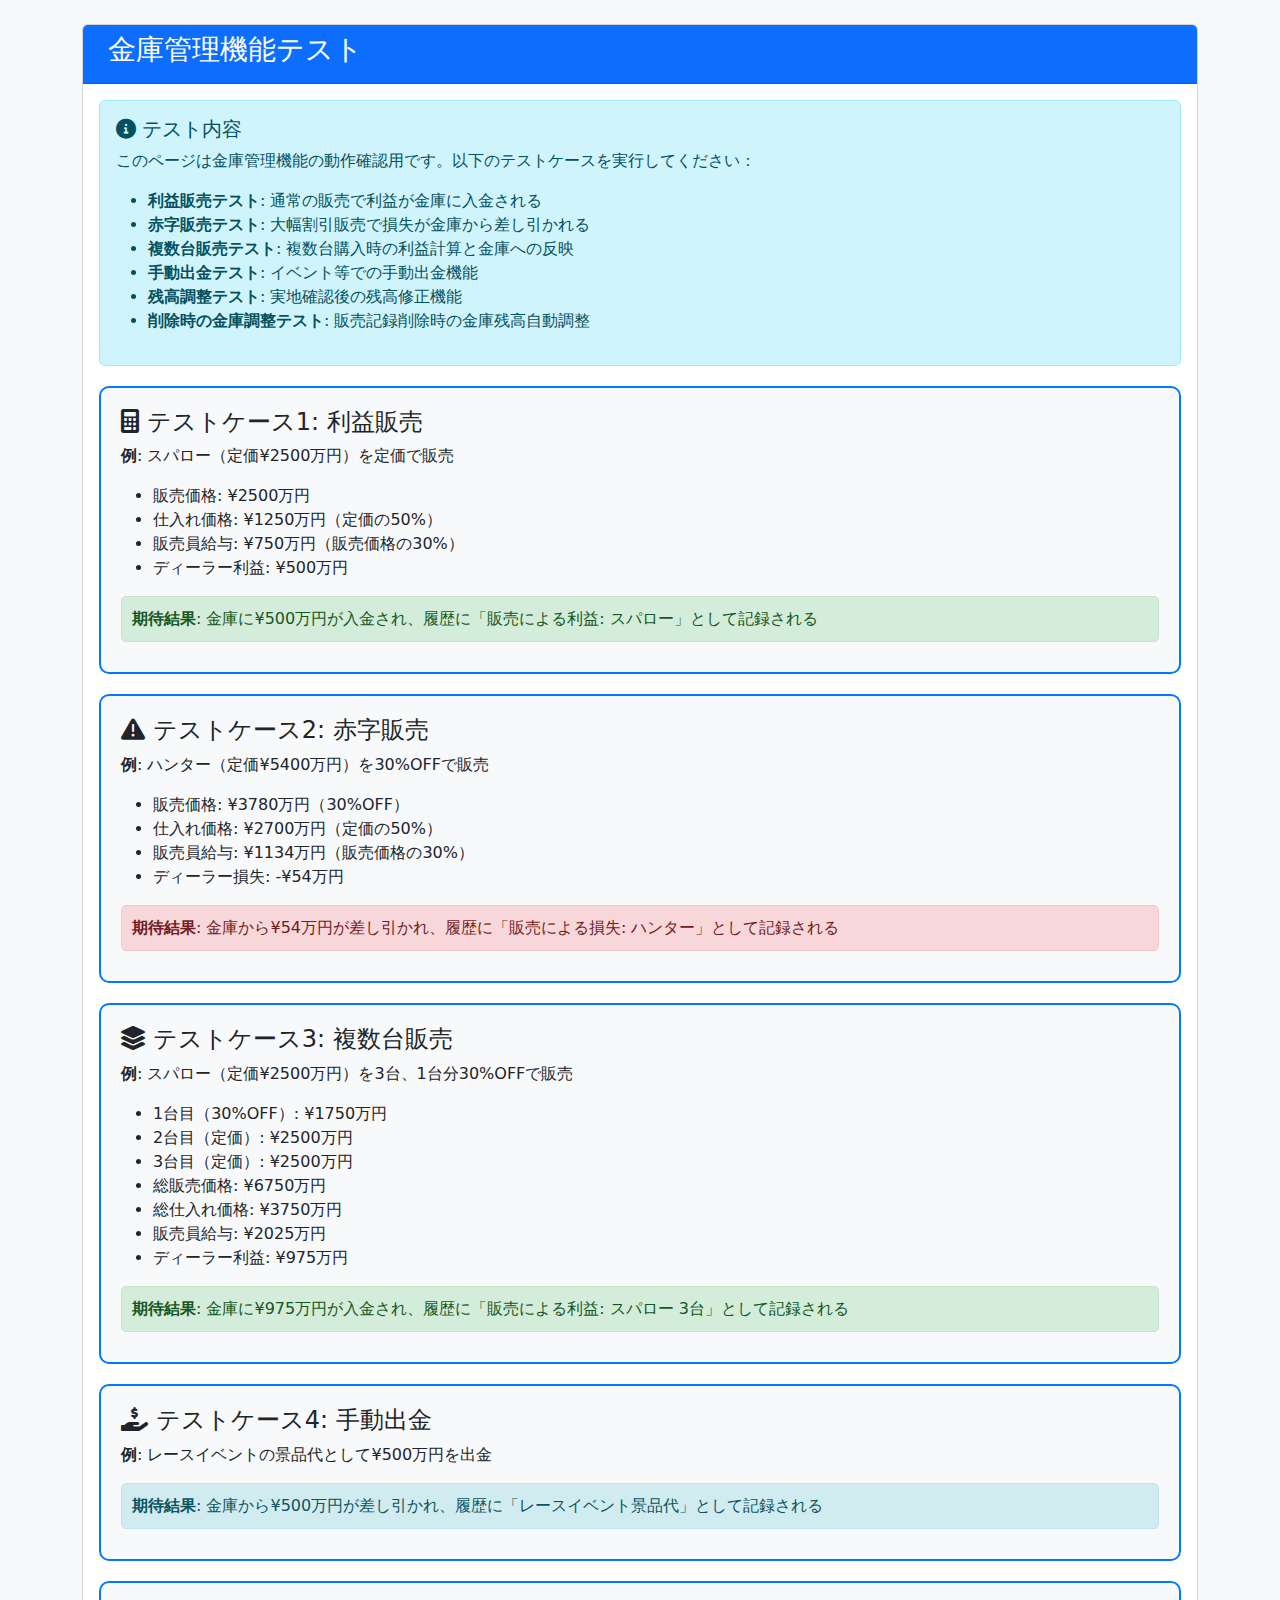
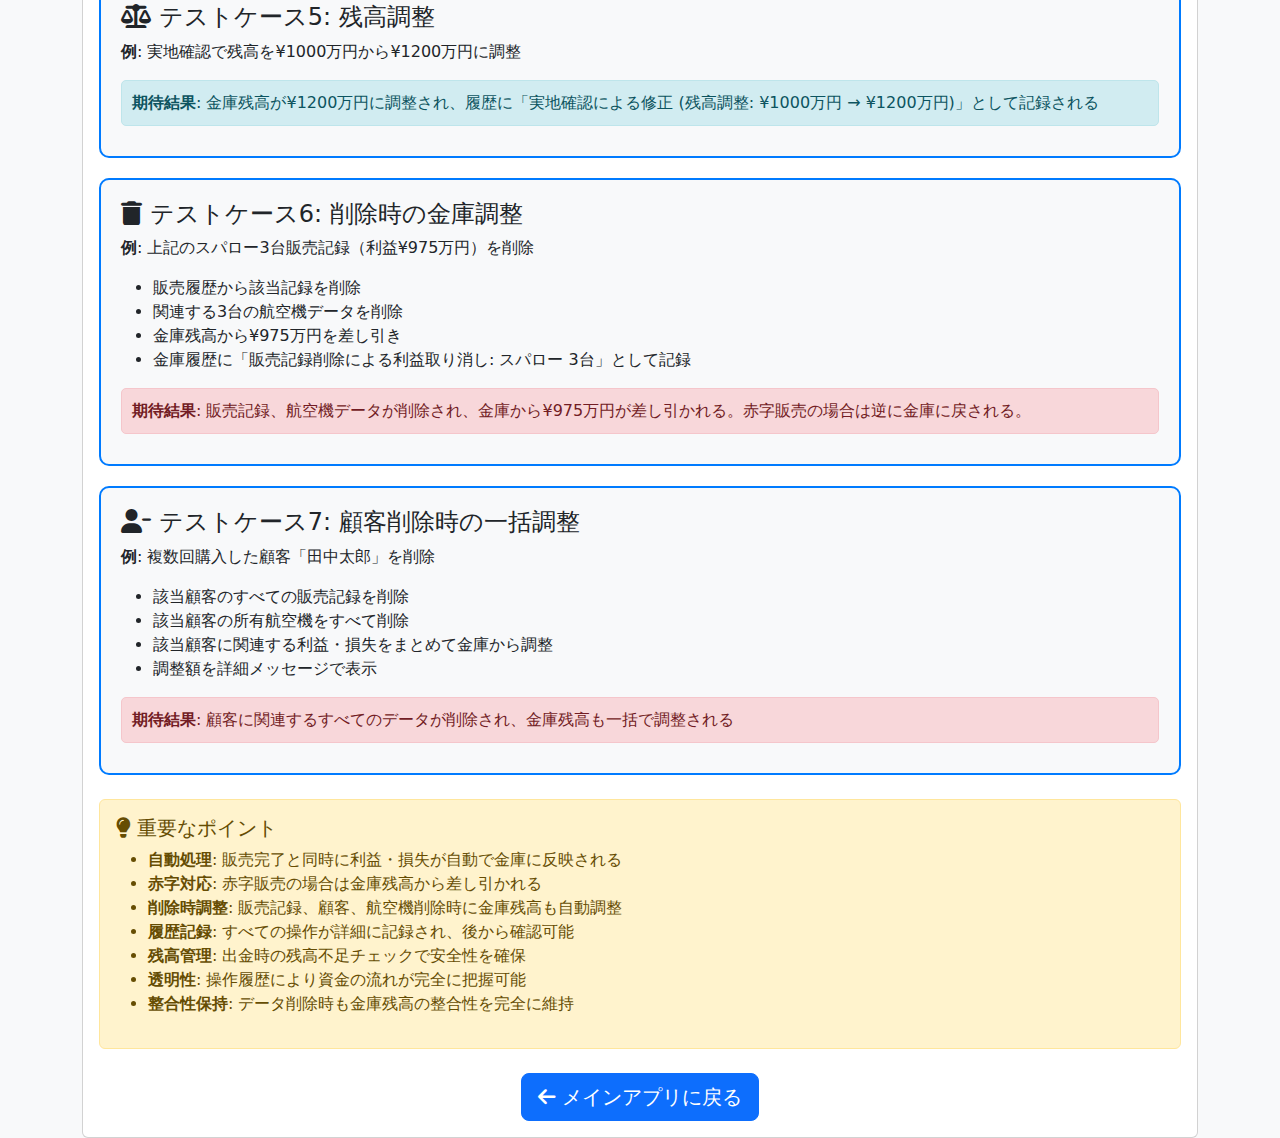
<file: test-example.html>
<!DOCTYPE html>
<html lang="ja">
<head>
    <meta charset="UTF-8">
    <meta name="viewport" content="width=device-width, initial-scale=1.0">
    <title>金庫管理機能テスト - LUXURY-AIRCRAFT</title>
    <link href="https://cdn.jsdelivr.net/npm/bootstrap@5.1.3/dist/css/bootstrap.min.css" rel="stylesheet">
    <link href="https://cdnjs.cloudflare.com/ajax/libs/font-awesome/6.0.0/css/all.min.css" rel="stylesheet">
    <style>
        .test-section {
            margin: 20px 0;
            padding: 20px;
            border: 2px solid #007bff;
            border-radius: 10px;
            background-color: #f8f9fa;
        }
        .test-result {
            margin: 10px 0;
            padding: 10px;
            border-radius: 5px;
        }
        .success-result {
            background-color: #d4edda;
            border: 1px solid #c3e6cb;
            color: #155724;
        }
        .error-result {
            background-color: #f8d7da;
            border: 1px solid #f5c6cb;
            color: #721c24;
        }
        .info-result {
            background-color: #d1ecf1;
            border: 1px solid #bee5eb;
            color: #0c5460;
        }
    </style>
</head>
<body class="bg-light">
    <div class="container mt-4">
        <div class="row">
            <div class="col-12">
                <div class="card">
                    <div class="card-header bg-primary text-white">
                        <h3><i class="fas fa-safe"></i> 金庫管理機能テスト</h3>
                    </div>
                    <div class="card-body">
                        <div class="alert alert-info">
                            <h5><i class="fas fa-info-circle"></i> テスト内容</h5>
                            <p>このページは金庫管理機能の動作確認用です。以下のテストケースを実行してください：</p>
                            <ul>
                                <li><strong>利益販売テスト</strong>: 通常の販売で利益が金庫に入金される</li>
                                <li><strong>赤字販売テスト</strong>: 大幅割引販売で損失が金庫から差し引かれる</li>
                                <li><strong>複数台販売テスト</strong>: 複数台購入時の利益計算と金庫への反映</li>
                                <li><strong>手動出金テスト</strong>: イベント等での手動出金機能</li>
                                <li><strong>残高調整テスト</strong>: 実地確認後の残高修正機能</li>
                                <li><strong>削除時の金庫調整テスト</strong>: 販売記録削除時の金庫残高自動調整</li>
                            </ul>
                        </div>

                        <div class="test-section">
                            <h4><i class="fas fa-calculator"></i> テストケース1: 利益販売</h4>
                            <p><strong>例</strong>: スパロー（定価¥2500万円）を定価で販売</p>
                            <ul>
                                <li>販売価格: ¥2500万円</li>
                                <li>仕入れ価格: ¥1250万円（定価の50%）</li>
                                <li>販売員給与: ¥750万円（販売価格の30%）</li>
                                <li>ディーラー利益: ¥500万円</li>
                            </ul>
                            <div class="test-result success-result">
                                <strong>期待結果</strong>: 金庫に¥500万円が入金され、履歴に「販売による利益: スパロー」として記録される
                            </div>
                        </div>

                        <div class="test-section">
                            <h4><i class="fas fa-exclamation-triangle"></i> テストケース2: 赤字販売</h4>
                            <p><strong>例</strong>: ハンター（定価¥5400万円）を30%OFFで販売</p>
                            <ul>
                                <li>販売価格: ¥3780万円（30%OFF）</li>
                                <li>仕入れ価格: ¥2700万円（定価の50%）</li>
                                <li>販売員給与: ¥1134万円（販売価格の30%）</li>
                                <li>ディーラー損失: -¥54万円</li>
                            </ul>
                            <div class="test-result error-result">
                                <strong>期待結果</strong>: 金庫から¥54万円が差し引かれ、履歴に「販売による損失: ハンター」として記録される
                            </div>
                        </div>

                        <div class="test-section">
                            <h4><i class="fas fa-layer-group"></i> テストケース3: 複数台販売</h4>
                            <p><strong>例</strong>: スパロー（定価¥2500万円）を3台、1台分30%OFFで販売</p>
                            <ul>
                                <li>1台目（30%OFF）: ¥1750万円</li>
                                <li>2台目（定価）: ¥2500万円</li>
                                <li>3台目（定価）: ¥2500万円</li>
                                <li>総販売価格: ¥6750万円</li>
                                <li>総仕入れ価格: ¥3750万円</li>
                                <li>販売員給与: ¥2025万円</li>
                                <li>ディーラー利益: ¥975万円</li>
                            </ul>
                            <div class="test-result success-result">
                                <strong>期待結果</strong>: 金庫に¥975万円が入金され、履歴に「販売による利益: スパロー 3台」として記録される
                            </div>
                        </div>

                        <div class="test-section">
                            <h4><i class="fas fa-hand-holding-usd"></i> テストケース4: 手動出金</h4>
                            <p><strong>例</strong>: レースイベントの景品代として¥500万円を出金</p>
                            <div class="test-result info-result">
                                <strong>期待結果</strong>: 金庫から¥500万円が差し引かれ、履歴に「レースイベント景品代」として記録される
                            </div>
                        </div>

                        <div class="test-section">
                            <h4><i class="fas fa-balance-scale"></i> テストケース5: 残高調整</h4>
                            <p><strong>例</strong>: 実地確認で残高を¥1000万円から¥1200万円に調整</p>
                            <div class="test-result info-result">
                                <strong>期待結果</strong>: 金庫残高が¥1200万円に調整され、履歴に「実地確認による修正 (残高調整: ¥1000万円 → ¥1200万円)」として記録される
                            </div>
                        </div>

                        <div class="test-section">
                            <h4><i class="fas fa-trash"></i> テストケース6: 削除時の金庫調整</h4>
                            <p><strong>例</strong>: 上記のスパロー3台販売記録（利益¥975万円）を削除</p>
                            <ul>
                                <li>販売履歴から該当記録を削除</li>
                                <li>関連する3台の航空機データを削除</li>
                                <li>金庫残高から¥975万円を差し引き</li>
                                <li>金庫履歴に「販売記録削除による利益取り消し: スパロー 3台」として記録</li>
                            </ul>
                            <div class="test-result error-result">
                                <strong>期待結果</strong>: 販売記録、航空機データが削除され、金庫から¥975万円が差し引かれる。赤字販売の場合は逆に金庫に戻される。
                            </div>
                        </div>

                        <div class="test-section">
                            <h4><i class="fas fa-user-minus"></i> テストケース7: 顧客削除時の一括調整</h4>
                            <p><strong>例</strong>: 複数回購入した顧客「田中太郎」を削除</p>
                            <ul>
                                <li>該当顧客のすべての販売記録を削除</li>
                                <li>該当顧客の所有航空機をすべて削除</li>
                                <li>該当顧客に関連する利益・損失をまとめて金庫から調整</li>
                                <li>調整額を詳細メッセージで表示</li>
                            </ul>
                            <div class="test-result error-result">
                                <strong>期待結果</strong>: 顧客に関連するすべてのデータが削除され、金庫残高も一括で調整される
                            </div>
                        </div>

                        <div class="alert alert-warning mt-4">
                            <h5><i class="fas fa-lightbulb"></i> 重要なポイント</h5>
                            <ul>
                                <li><strong>自動処理</strong>: 販売完了と同時に利益・損失が自動で金庫に反映される</li>
                                <li><strong>赤字対応</strong>: 赤字販売の場合は金庫残高から差し引かれる</li>
                                <li><strong>削除時調整</strong>: 販売記録、顧客、航空機削除時に金庫残高も自動調整</li>
                                <li><strong>履歴記録</strong>: すべての操作が詳細に記録され、後から確認可能</li>
                                <li><strong>残高管理</strong>: 出金時の残高不足チェックで安全性を確保</li>
                                <li><strong>透明性</strong>: 操作履歴により資金の流れが完全に把握可能</li>
                                <li><strong>整合性保持</strong>: データ削除時も金庫残高の整合性を完全に維持</li>
                            </ul>
                        </div>

                        <div class="text-center mt-4">
                            <a href="index.html" class="btn btn-primary btn-lg">
                                <i class="fas fa-arrow-left"></i> メインアプリに戻る
                            </a>
                        </div>
                    </div>
                </div>
            </div>
        </div>
    </div>

    <script src="https://cdn.jsdelivr.net/npm/bootstrap@5.1.3/dist/js/bootstrap.bundle.min.js"></script>
</body>
</html>
</file>
<file: style.css>
/* カスタムスタイル */
.navbar-brand {
    font-weight: bold;
    color: #ffd700 !important;
}

.card {
    border-radius: 10px;
    box-shadow: 0 4px 6px rgba(0, 0, 0, 0.1);
    transition: transform 0.2s;
}

.card:hover {
    transform: translateY(-2px);
}

.stats-card {
    background: linear-gradient(135deg, #667eea 0%, #764ba2 100%);
    color: white;
    transition: transform 0.3s;
}

.stats-card:hover {
    transform: translateY(-5px);
}

/* 雇用統計カード内の文字色統一 */
.stats-card .card-body h4 {
    color: white !important;
    font-weight: bold;
    text-shadow: 1px 1px 2px rgba(0, 0, 0, 0.3);
}

.stats-card .card-body small {
    color: rgba(255, 255, 255, 0.8) !important;
}

.stats-card .card-body .text-muted {
    color: rgba(255, 255, 255, 0.7) !important;
}

.profit-card {
    background: linear-gradient(135deg, #28a745 0%, #20c997 100%) !important;
}

.aircraft-card {
    transition: transform 0.2s;
    height: 100%;
}

.aircraft-card:hover {
    transform: translateY(-5px);
}

.price-tag {
    font-weight: bold;
    color: #28a745;
}

/* 利益表示スタイル */
.profit-positive {
    color: #28a745;
    font-weight: bold;
}

.profit-negative {
    color: #dc3545;
    font-weight: bold;
}

/* 割引情報スタイル */
.discount-info {
    background-color: rgba(40, 167, 69, 0.1);
    border-left: 3px solid #28a745;
    padding: 8px 12px;
    border-radius: 4px;
    margin-top: 8px;
}

/* ポップアップモーダルスタイル */
#notificationModal .modal-content {
    border: none;
    border-radius: 15px;
    box-shadow: 0 10px 30px rgba(0,0,0,0.3);
}

#notificationModal .modal-header {
    border-radius: 15px 15px 0 0;
    border-bottom: none;
}

#notificationModal .modal-body {
    padding: 2rem;
}

#notificationModal .modal-footer {
    border-top: none;
    border-radius: 0 0 15px 15px;
    background-color: #f8f9fa;
}

/* トーストスタイル */
.toast {
    border-radius: 10px;
    box-shadow: 0 5px 15px rgba(0,0,0,0.2);
    min-width: 300px;
}

.toast-container {
    max-width: 400px;
}

/* 成功ポップアップ用のアニメーション */
@keyframes bounceIn {
    0% {
        transform: scale(0.3);
        opacity: 0;
    }
    50% {
        transform: scale(1.05);
    }
    70% {
        transform: scale(0.9);
    }
    100% {
        transform: scale(1);
        opacity: 1;
    }
}

#notificationModal.show .modal-dialog {
    animation: bounceIn 0.6s ease-out;
}

/* トースト用のスライドイン（右下から） */
@keyframes slideInRight {
    from {
        transform: translateX(100%);
        opacity: 0;
    }
    to {
        transform: translateX(0);
        opacity: 1;
    }
}

.toast.showing {
    animation: slideInRight 0.3s ease-out;
}

/* 利益表示の特別スタイル */
.profit-display {
    background: linear-gradient(135deg, #d4edda 0%, #c3e6cb 100%);
    border: 2px solid #28a745;
    border-radius: 10px;
}

.profit-display:hover {
    transform: scale(1.02);
    transition: transform 0.2s ease;
}

.section {
    display: none;
    margin-bottom: 32px;
}

.section.active {
    display: block;
}

/* ナビゲーションのアクティブ状態 */
.nav-link.active {
    background-color: rgba(255, 255, 255, 0.1);
    border-radius: 5px;
}

/* テーブルスタイル */
.table thead th {
    background-color: #f8f9fa;
    border-bottom: 2px solid #dee2e6;
    font-weight: 600;
}

.table tbody tr:hover {
    background-color: rgba(0, 0, 0, 0.05);
}

/* フォームスタイル */
.form-control:focus {
    border-color: #667eea;
    box-shadow: 0 0 0 0.2rem rgba(102, 126, 234, 0.25);
}

.form-select:focus {
    border-color: #667eea;
    box-shadow: 0 0 0 0.2rem rgba(102, 126, 234, 0.25);
}

/* ボタンスタイル */
.btn-primary {
    background-color: #667eea;
    border-color: #667eea;
}

.btn-primary:hover {
    background-color: #5a6fd8;
    border-color: #5a6fd8;
}

.btn-outline-primary {
    color: #667eea;
    border-color: #667eea;
}

.btn-outline-primary:hover {
    background-color: #667eea;
    color: #fff;
    border-color: #667eea;
}

/* アラートスタイル */
.alert {
    border-radius: 10px;
    border: none;
}

.alert-success {
    background-color: rgba(40, 167, 69, 0.1);
    color: #28a745;
    border-left: 4px solid #28a745;
}

.alert-danger {
    background-color: rgba(220, 53, 69, 0.1);
    color: #dc3545;
    border-left: 4px solid #dc3545;
}

.alert-info {
    background-color: rgba(23, 162, 184, 0.1);
    color: #17a2b8;
    border-left: 4px solid #17a2b8;
}

/* 顧客カードスタイル */
.customer-card {
    border: none;
    border-radius: 10px;
    box-shadow: 0 2px 4px rgba(0, 0, 0, 0.1);
    transition: all 0.3s;
}

.customer-card:hover {
    box-shadow: 0 4px 8px rgba(0, 0, 0, 0.15);
    transform: translateY(-2px);
}

.customer-avatar {
    width: 50px;
    height: 50px;
    background: linear-gradient(135deg, #667eea 0%, #764ba2 100%);
    border-radius: 50%;
    display: flex;
    align-items: center;
    justify-content: center;
    color: white;
    font-size: 1.5rem;
    margin-bottom: 10px;
}

/* 航空機アイコン */
.aircraft-icon {
    color: #667eea;
    margin-right: 5px;
}

/* 統計数値のアニメーション */
.stats-number {
    font-size: 2.5rem;
    font-weight: bold;
    text-shadow: 2px 2px 4px rgba(0, 0, 0, 0.3);
}

/* 削除ボタン */
.btn-delete {
    background-color: #dc3545;
    border-color: #dc3545;
    color: white;
}

.btn-delete:hover {
    background-color: #c82333;
    border-color: #bd2130;
}

/* 編集ボタン */
.btn-edit {
    background-color: #ffc107;
    border-color: #ffc107;
    color: #212529;
}

.btn-edit:hover {
    background-color: #e0a800;
    border-color: #d39e00;
}

/* モーダルスタイル */
.modal-content {
    border-radius: 10px;
}

.modal-header {
    background: linear-gradient(135deg, #667eea 0%, #764ba2 100%);
    color: white;
    border-radius: 10px 10px 0 0;
}

/* 空のデータ表示 */
.empty-data {
    text-align: center;
    padding: 40px;
    color: #6c757d;
}

.empty-data i {
    font-size: 3rem;
    margin-bottom: 20px;
    opacity: 0.5;
}

/* レスポンシブデザイン */
@media (max-width: 768px) {
    .stats-card {
        margin-bottom: 20px;
    }
    
    .table-responsive {
        font-size: 0.9rem;
    }
    
    .customer-card {
        margin-bottom: 20px;
    }
    
    .stats-number {
        font-size: 2rem;
    }
}

/* ローディングアニメーション */
.loading {
    display: inline-block;
    width: 20px;
    height: 20px;
    border: 3px solid #f3f3f3;
    border-top: 3px solid #667eea;
    border-radius: 50%;
    animation: spin 1s linear infinite;
}

@keyframes spin {
    0% { transform: rotate(0deg); }
    100% { transform: rotate(360deg); }
}

/* フェードインアニメーション */
.fade-in {
    animation: fadeIn 0.5s ease-in;
}

@keyframes fadeIn {
    from { opacity: 0; transform: translateY(20px); }
    to { opacity: 1; transform: translateY(0); }
}

/* 金庫管理スタイル */
.cashbox-card {
    background: linear-gradient(135deg, #ffc107 0%, #ff8c00 100%) !important;
    color: white;
}

.cashbox-status-card {
    border: 2px solid #ffc107;
    border-radius: 15px;
    overflow: hidden;
}

.cashbox-status-card .card-header {
    background: linear-gradient(135deg, #ffc107 0%, #ff8c00 100%);
    border-bottom: 2px solid #e0a800;
}

.cashbox-status-card .card-body {
    background: linear-gradient(135deg, #fff3cd 0%, #fff8e1 100%);
    color: #4a2c00;
}

.action-card {
    background: rgba(102, 126, 234, 0.1);
    border: 2px solid #667eea;
}

.action-card .btn {
    border: 2px solid #667eea;
    transition: all 0.3s;
}

.action-card .btn:hover {
    transform: scale(1.05);
    box-shadow: 0 4px 8px rgba(102, 126, 234, 0.3);
}

/* 金庫操作フォームのスタイル */
.cashbox-section .card {
    border-radius: 15px;
    overflow: hidden;
}

.cashbox-section .border-success {
    border-color: #28a745 !important;
    border-width: 2px !important;
}

.cashbox-section .border-danger {
    border-color: #dc3545 !important;
    border-width: 2px !important;
}

.cashbox-section .border-info {
    border-color: #17a2b8 !important;
    border-width: 2px !important;
}

.cashbox-section .bg-success {
    background: linear-gradient(135deg, #28a745 0%, #20c997 100%) !important;
}

.cashbox-section .bg-danger {
    background: linear-gradient(135deg, #dc3545 0%, #c82333 100%) !important;
}

.cashbox-section .bg-info {
    background: linear-gradient(135deg, #17a2b8 0%, #138496 100%) !important;
}

/* 顧客選択ボックスのスタイル改善 */
#customer-select {
    font-family: 'Segoe UI', Tahoma, Geneva, Verdana, sans-serif;
    line-height: 1.5;
}

#customer-select option {
    padding: 6px 12px;
    font-size: 14px;
}

/* 読み仮名付き顧客の表示改善 */
#customer-select option[data-customer-reading] {
    font-weight: normal;
    color: #212529;
    opacity: 1;
}

/* 読み仮名部分を薄く見せる効果 */
#customer-select option[data-customer-reading]:not(:hover) {
    background: linear-gradient(to right, 
        rgba(33, 37, 41, 1) 0%,
        rgba(33, 37, 41, 1) 70%,
        rgba(108, 117, 125, 0.7) 70%,
        rgba(108, 117, 125, 0.7) 100%);
    -webkit-background-clip: text;
    background-clip: text;
    -webkit-text-fill-color: transparent;
    color: #212529; /* フォールバック */
}

/* ホバー時は通常の色に戻す */
#customer-select option[data-customer-reading]:hover {
    color: #212529;
    background: none;
    -webkit-text-fill-color: unset;
}

/* ========== 共有・同期機能のスタイル ========== */

/* 接続状態表示 */
.store-connection {
    display: flex;
    align-items: center;
    margin-right: 15px;
    padding: 5px 10px;
    background: rgba(255, 255, 255, 0.1);
    border-radius: 20px;
    backdrop-filter: blur(10px);
}

.connection-status {
    display: flex;
    align-items: center;
    gap: 10px;
    font-size: 12px;
    color: white;
}

.indicator {
    display: flex;
    align-items: center;
    gap: 5px;
    font-weight: 500;
}

.indicator-dot {
    width: 8px;
    height: 8px;
    border-radius: 50%;
    background-color: #dc3545; /* デフォルト: 赤（オフライン） */
    animation: pulse 2s infinite;
    box-shadow: 0 0 5px rgba(220, 53, 69, 0.5);
}

/* オンライン状態（緑） */
.indicator.online .indicator-dot {
    background-color: #28a745;
    box-shadow: 0 0 5px rgba(40, 167, 69, 0.5);
}

/* 接続中状態（黄色） */
.indicator.connecting .indicator-dot {
    background-color: #ffc107;
    box-shadow: 0 0 5px rgba(255, 193, 7, 0.5);
}

/* パルスアニメーション */
@keyframes pulse {
    0% {
        transform: scale(1);
        opacity: 1;
    }
    50% {
        transform: scale(1.2);
        opacity: 0.7;
    }
    100% {
        transform: scale(1);
        opacity: 1;
    }
}

.store-info {
    font-size: 11px;
    opacity: 0.8;
    white-space: nowrap;
}

/* レスポンシブ対応 */
@media (max-width: 768px) {
    .store-connection {
        margin-right: 10px;
        padding: 3px 8px;
    }
    
    .connection-status {
        font-size: 10px;
        gap: 5px;
    }
    
    .indicator-dot {
        width: 6px;
        height: 6px;
    }
    
    .store-info {
        display: none; /* モバイルでは人数非表示 */
    }
}

/* 同期機能関連のボタンスタイル */
.sync-controls {
    display: flex;
    gap: 10px;
    flex-wrap: wrap;
    margin-bottom: 20px;
}

.sync-status {
    padding: 10px;
    border-radius: 8px;
    margin-bottom: 15px;
    font-size: 14px;
}

.sync-status.active {
    background-color: #d4edda;
    border: 1px solid #c3e6cb;
    color: #155724;
}

.sync-status.inactive {
    background-color: #f8d7da;
    border: 1px solid #f5c6cb;
    color: #721c24;
}

.sync-info {
    background-color: #e2e3e5;
    border: 1px solid #d6d8db;
    color: #383d41;
    padding: 15px;
    border-radius: 8px;
    margin: 15px 0;
    font-size: 13px;
    line-height: 1.5;
}

.sync-setup-form {
    background-color: #f8f9fa;
    padding: 20px;
    border-radius: 8px;
    border: 1px solid #dee2e6;
    margin: 15px 0;
}

.sync-setup-form .form-group {
    margin-bottom: 15px;
}

.sync-setup-form label {
    font-weight: 600;
    color: #495057;
    margin-bottom: 5px;
    display: block;
}

.sync-setup-form input {
    width: 100%;
    padding: 8px 12px;
    border: 1px solid #ced4da;
    border-radius: 4px;
    font-size: 14px;
}

.sync-setup-form input:focus {
    border-color: #80bdff;
    box-shadow: 0 0 5px rgba(128, 189, 255, 0.3);
    outline: none;
}

/* レート制限情報のスタイル */
.rate-limit-info {
    background-color: #f8f9fa;
    border: 1px solid #dee2e6;
    border-radius: 8px;
    padding: 15px;
    margin: 15px 0;
    font-size: 12px;
}

.rate-limit-info h6 {
    margin-bottom: 10px;
    color: #495057;
    font-size: 13px;
}

.rate-limit-info .progress {
    border-radius: 4px;
    background-color: #e9ecef;
}

.rate-limit-info small {
    color: #6c757d;
    font-weight: 500;
}
</file>
